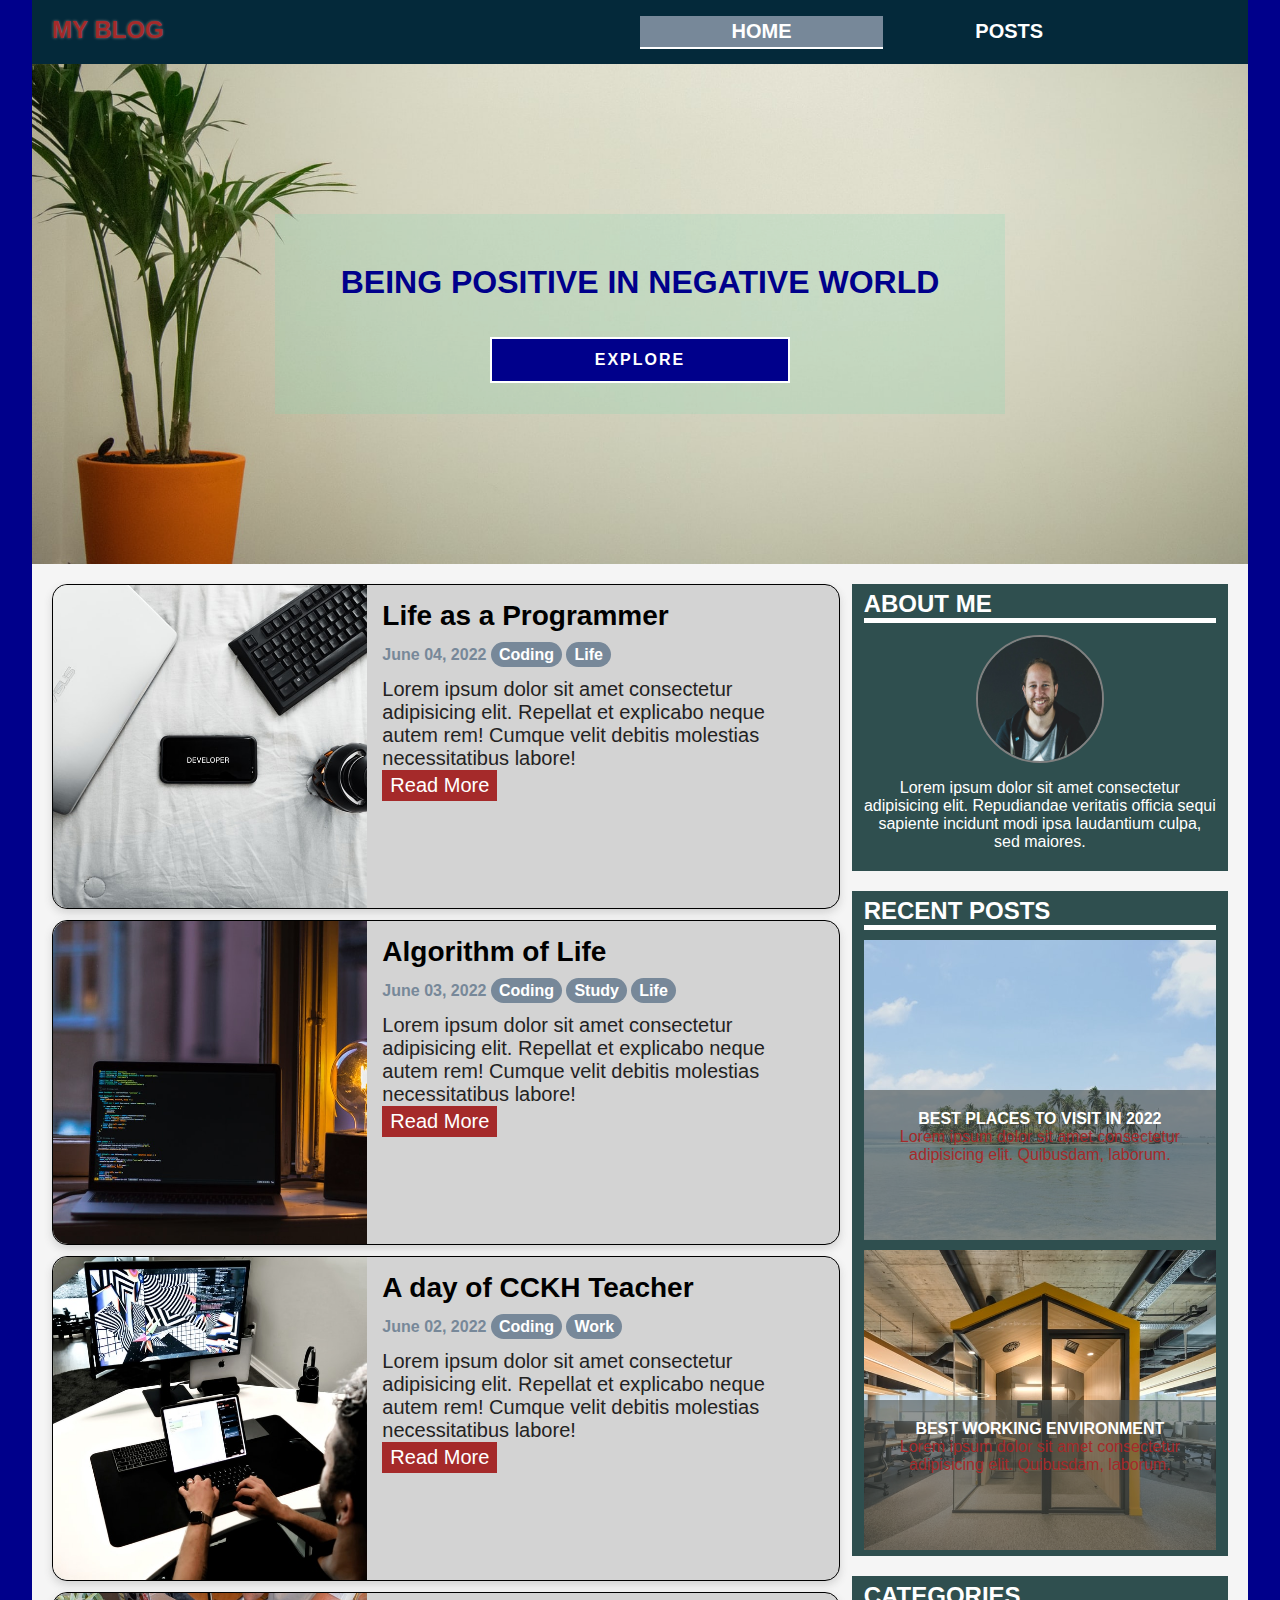
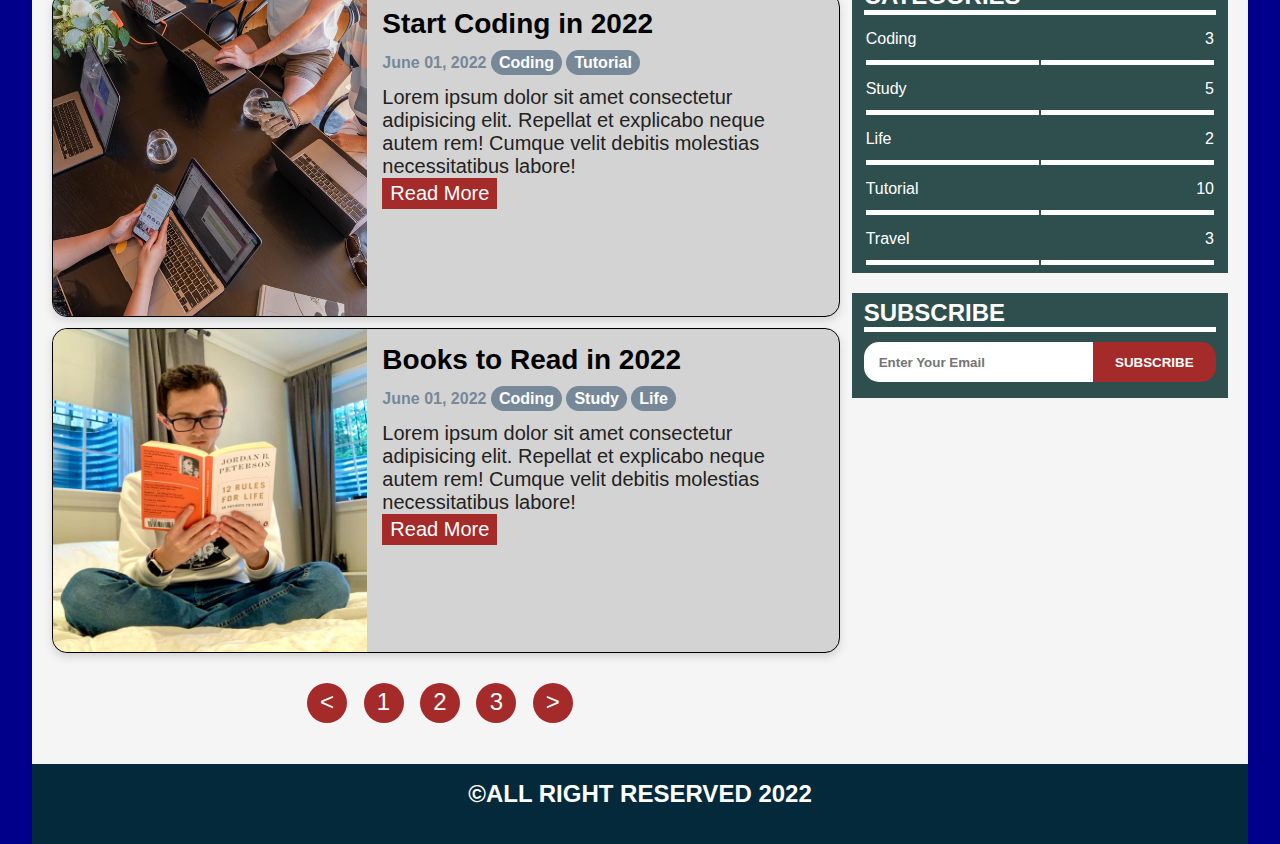
<file: index.html>
<!DOCTYPE html>
<html lang="en">
<head>
    <meta charset="UTF-8">
    <meta http-equiv="X-UA-Compatible" content="IE=edge">
    <meta name="viewport" content="width=device-width, initial-scale=1.0">
    <title>MY BLOG</title>
    <link rel="stylesheet" href="style.css">
</head>
<body>
    <nav>
        <span class="logo">
            MY BLOG
        </span>

        <ul>
            <li class="active">
                <a href="index.html">HOME</a>
            </li>
            <li>
                <a href="article.html">POSTS</a>
            </li>
        </ul>
    </nav>

    <header>
        <div class="box">
            <h4 class="quote">
                BEING POSITIVE IN NEGATIVE WORLD
            </h4>
            <button class="explore">EXPLORE</button>
        </div>
    </header>

    <main>
        <section class="blogposts">
            <article class="post">
                <img src="images/post1.jpg" alt="" class="thumbnail">
                <div class="preview">
                    <h2 class="title">Life as a Programmer</h2>
                    <h5 class="publishdate">
                        June 04, 2022
                        <span class="type">Coding</span>
                        <span class="type">Life</span>
                    </h5>
                    <p class="description">
                        Lorem ipsum dolor sit amet consectetur adipisicing elit. Repellat et explicabo neque autem rem! Cumque velit debitis molestias necessitatibus labore! <br>
                        <a href="article.html" class="more">Read More</a>
                    </p>
                </div>
            </article>
            <article class="post">
                <img src="images/post2.jpg" alt="" class="thumbnail">
                <div class="preview">
                    <h2 class="title">Algorithm of Life</h2>
                    <h5 class="publishdate">
                        June 03, 2022
                        <span class="type">Coding</span>
                        <span class="type">Study</span>
                        <span class="type">Life</span>
                    </h5>
                    <p class="description">
                        Lorem ipsum dolor sit amet consectetur adipisicing elit. Repellat et explicabo neque autem rem! Cumque velit debitis molestias necessitatibus labore! <br>
                        <a href="article.html" class="more">Read More</a>
                    </p>
                </div>
            </article>
            <article class="post">
                <img src="images/post3.jpg" alt="" class="thumbnail">
                <div class="preview">
                    <h2 class="title">A day of CCKH Teacher</h2>
                    <h5 class="publishdate">
                        June 02, 2022
                        <span class="type">Coding</span>
                        <span class="type">Work</span>
                    </h5>
                    <p class="description">
                        Lorem ipsum dolor sit amet consectetur adipisicing elit. Repellat et explicabo neque autem rem! Cumque velit debitis molestias necessitatibus labore! <br>
                        <a href="article.html" class="more">Read More</a>
                    </p>
                </div>
            </article>
            <article class="post">
                <img src="images/post4.jpg" alt="" class="thumbnail">
                <div class="preview">
                    <h2 class="title">Start Coding in 2022</h2>
                    <h5 class="publishdate">
                        June 01, 2022
                        <span class="type">Coding</span>
                        <span class="type">Tutorial</span>
                    </h5>
                    <p class="description">
                        Lorem ipsum dolor sit amet consectetur adipisicing elit. Repellat et explicabo neque autem rem! Cumque velit debitis molestias necessitatibus labore! <br>
                        <a href="article.html" class="more">Read More</a>
                    </p>
                </div>
            </article>
            <article class="post">
                <img src="images/post5.jpg" alt="" class="thumbnail">
                <div class="preview">
                    <h2 class="title">Books to Read in 2022</h2>
                    <h5 class="publishdate">
                        June 01, 2022
                        <span class="type">Coding</span>
                        <span class="type">Study</span>
                        <span class="type">Life</span>
                    </h5>
                    <p class="description">
                        Lorem ipsum dolor sit amet consectetur adipisicing elit. Repellat et explicabo neque autem rem! Cumque velit debitis molestias necessitatibus labore! <br>
                        <a href="article.html" class="more">Read More</a>
                    </p>
                </div>
            </article>

            <div class="pagination">
                <a href="#" class="page">&lt;</a>
                <a href="#" class="page">1</a>
                <a href="#" class="page">2</a>
                <a href="#" class="page">3</a>
                <a href="#" class="page">&gt;</a>
            </div>

        </section>
        <section class="other">
            <div class="about-me">
                <h2 class="section-title">
                    ABOUT ME
                </h2>
                <img src="images/profile.jpg" alt="" class="profile">
                <p>
                    Lorem ipsum dolor sit amet consectetur adipisicing elit. Repudiandae veritatis officia sequi sapiente incidunt modi ipsa laudantium culpa, sed maiores.
                </p>
            </div>

            <div class="recent-posts">
                <h2 class="section-title">RECENT POSTS</h2>
                <article class="r-post">
                    <div class="thumb" style="background-image: url('images/post6.jpg');">
                        <div class="overlay">
                            <h4 class="r-title">BEST PLACES TO VISIT IN 2022</h4>
                            <p class="r-desc">
                                Lorem ipsum dolor sit amet consectetur adipisicing elit. Quibusdam, laborum.
                            </p>
                        </div>

                    </div>
                </article>
                <article class="r-post">
                    <div class="thumb" style="background-image: url('images/post7.jpg');">
                        <div class="overlay">
                            <h4 class="r-title">BEST WORKING ENVIRONMENT</h4>
                            <p class="r-desc">
                                Lorem ipsum dolor sit amet consectetur adipisicing elit. Quibusdam, laborum.
                            </p>
                        </div>

                    </div>
                </article>
                
                
            </div>

            <div class="categories">
                <h2 class="section-title">CATEGORIES</h2>
                <table>
                    <tr>
                        <td class="col-left">Coding</td>
                        <td class="col-right">3</td>
                    </tr>
                    <tr>
                        <td class="col-left">Study</td>
                        <td class="col-right">5</td>
                    </tr>
                    <tr>
                        <td class="col-left">Life</td>
                        <td class="col-right">2</td>
                    </tr>
                    <tr>
                        <td class="col-left">Tutorial</td>
                        <td class="col-right">10</td>
                    </tr>
                    <tr>
                        <td class="col-left">Travel</td>
                        <td class="col-right">3</td>
                    </tr>
                </table>
            </div>

            <div class="subscribe">
                <h2 class="section-title">SUBSCRIBE</h2>
                <form action="" class="wrapper">
                    <input type="email" name="email" id="email" placeholder="Enter Your Email">
                    <input type="submit" value="SUBSCRIBE">
                </form>
            </div>

        </section>
    </main>

    <footer>
        <h2 class="section-title">
            &copy;ALL RIGHT RESERVED 2022
        </h2>
    </footer>





    
</body>
</html>
</file>
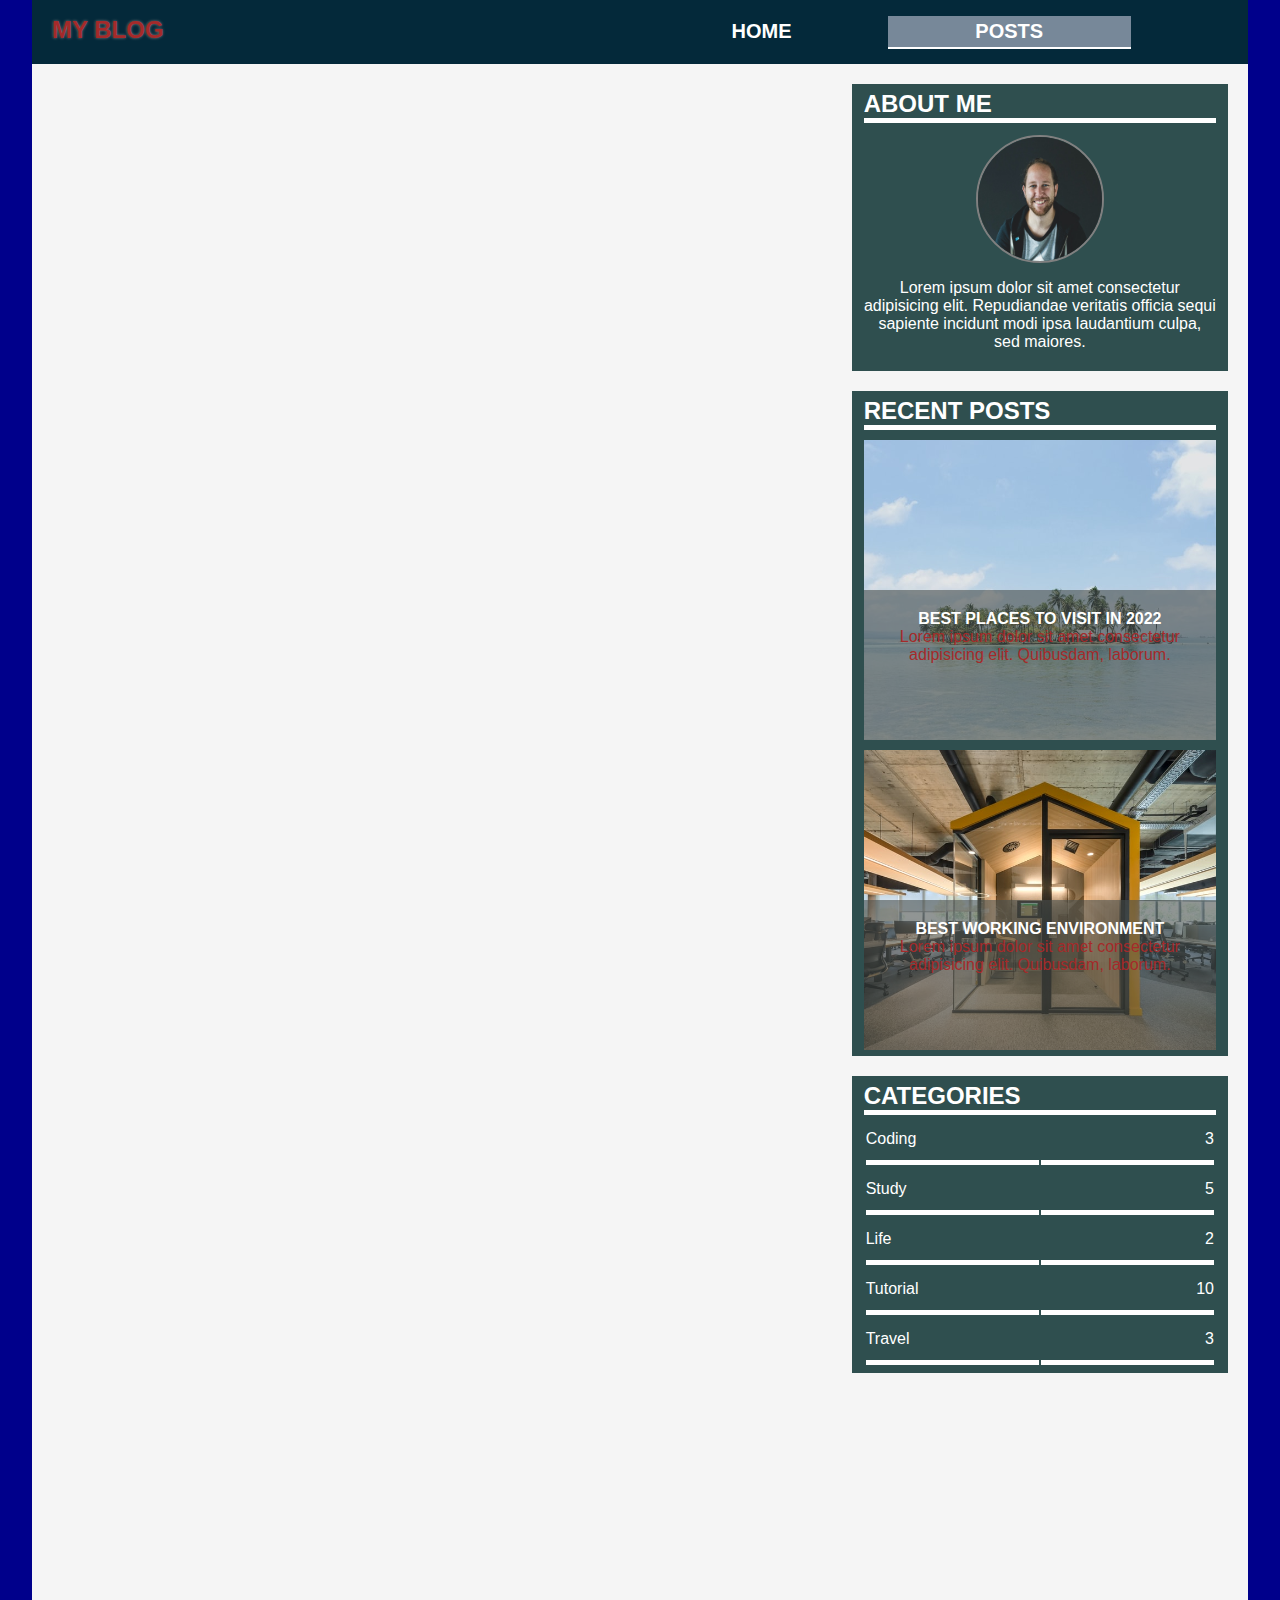
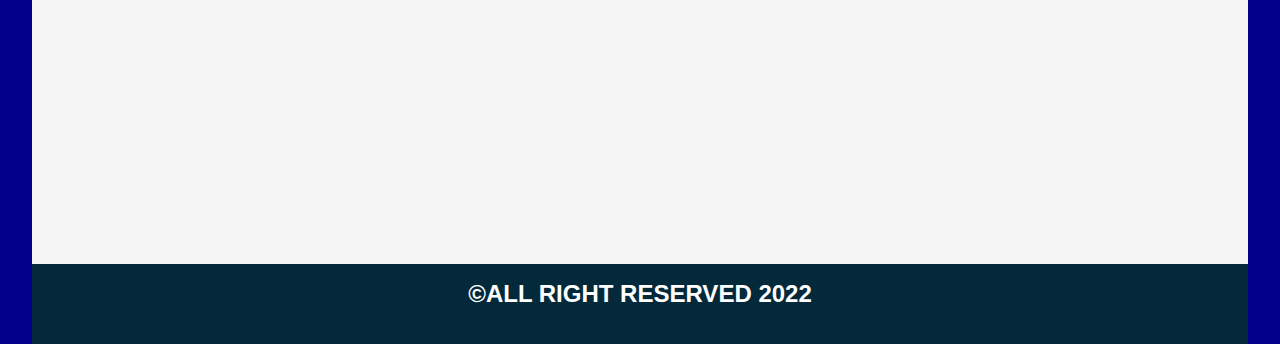
<file: article.html>
<!DOCTYPE html>
<html lang="en">
<head>
    <meta charset="UTF-8">
    <meta http-equiv="X-UA-Compatible" content="IE=edge">
    <meta name="viewport" content="width=device-width, initial-scale=1.0">
    <title>ARTICLE | BLOG</title>
    <link rel="stylesheet" href="style.css">
</head>
<body>
    <nav>
        <span class="logo">
            MY BLOG
        </span>

        <ul>
            <li>
                <a href="index.html">HOME</a>
            </li>
            <li class="active">
                <a href="article.html">POSTS</a>
            </li>
        </ul>
    </nav>

    <main>
        <section class="blogposts">


        </section>
        
        <section class="other">
            <div class="about-me">
                <h2 class="section-title">
                    ABOUT ME
                </h2>
                <img src="images/profile.jpg" alt="" class="profile">
                <p>
                    Lorem ipsum dolor sit amet consectetur adipisicing elit. Repudiandae veritatis officia sequi sapiente incidunt modi ipsa laudantium culpa, sed maiores.
                </p>
            </div>

            <div class="recent-posts">
                <h2 class="section-title">RECENT POSTS</h2>
                <article class="r-post">
                    <div class="thumb" style="background-image: url('images/post6.jpg');">
                        <div class="overlay">
                            <h4 class="r-title">BEST PLACES TO VISIT IN 2022</h4>
                            <p class="r-desc">
                                Lorem ipsum dolor sit amet consectetur adipisicing elit. Quibusdam, laborum.
                            </p>
                        </div>

                    </div>
                </article>
                <article class="r-post">
                    <div class="thumb" style="background-image: url('images/post7.jpg');">
                        <div class="overlay">
                            <h4 class="r-title">BEST WORKING ENVIRONMENT</h4>
                            <p class="r-desc">
                                Lorem ipsum dolor sit amet consectetur adipisicing elit. Quibusdam, laborum.
                            </p>
                        </div>

                    </div>
                </article>
                
                
            </div>

            <div class="categories">
                <h2 class="section-title">CATEGORIES</h2>
                <table>
                    <tr>
                        <td class="col-left">Coding</td>
                        <td class="col-right">3</td>
                    </tr>
                    <tr>
                        <td class="col-left">Study</td>
                        <td class="col-right">5</td>
                    </tr>
                    <tr>
                        <td class="col-left">Life</td>
                        <td class="col-right">2</td>
                    </tr>
                    <tr>
                        <td class="col-left">Tutorial</td>
                        <td class="col-right">10</td>
                    </tr>
                    <tr>
                        <td class="col-left">Travel</td>
                        <td class="col-right">3</td>
                    </tr>
                </table>
            </div>

        </section>
    </main>

    <footer>
        <h2 class="section-title">
            &copy;ALL RIGHT RESERVED 2022
        </h2>
    </footer>
    







    
    
</body>
</html>
</file>
<file: style.css>
* {
    margin: 0;
    padding: 0;
    box-sizing: border-box;
}

body {
    font-family: 'Trebuchet MS', 'Lucida Sans Unicode', 'Lucida Grande', 'Lucida Sans', Arial, sans-serif;
    background-color: lightsteelblue;
    width: 95%;
    margin: 0 auto;
}

button,
input,
select {
    font-family: 'Trebuchet MS', 'Lucida Sans Unicode', 'Lucida Grande', 'Lucida Sans', Arial, sans-serif;
}

nav {
    background-color: #04293A;
    height: 64px;
    padding-top: 16px;
    position: sticky;
    top: 0;
}

.logo {
    display: inline-block;
    width: 40%;
    font-weight: bold;
    font-size: 24px;
    padding-left: 20px;
    color: brown;
    text-shadow: 0 0 3px grey;
}

nav ul {
    list-style-type: none;
    width: 50%;
    float: right;
}

nav ul li {
    display: inline-block;
    width: 40%;
    text-align: center;
    padding: 4px;
}

nav ul li a {
    text-decoration: none;
    color: white;
    font-weight: bold;
    font-size: 20px;
    transition: all 1s linear;
}

/* nav ul li:hover {
    background-color: dimgray;
    border-bottom: 2px solid white;
} */
.active {
    background-color: lightslategray;
    border-bottom: 2px solid white;
}

header {
    height: 300px;
    padding-top: 50px;
    background-image: url('images/banner.jpg');
    background-position: bottom left;
    background-size: cover;
}

.box {
    width: 75%;
    height: 200px;
    margin: 0 auto;
    background-color: rgba(119, 218, 178, 0.2);
    text-align: center;
    padding: 40px 25px;
}

.quote {
    margin-bottom: 25px;
    font-weight: bold;
    color: darkblue;
    font-size: 24px;
}

.explore {
    width: 50%;
    padding: 12px;
    letter-spacing: 2px;
    font-weight: bold;
    font-size: 16px;
    color: white;
    background-color: darkblue;
    border: 2px solid white;
}

main {
    background-color: whitesmoke;
    /* height: 4000px; */
    padding: 20px;
    /* padding-top: 20px; */
}


.post {
    background-color: lightgray;
    max-width: 500px;
    margin: 0 auto;
    height: 490px;
    border-radius: 15px;
    box-shadow: 0 4px 8px lightgray;
    border: 1px solid black;
    margin-bottom: 10px;
}
.post:hover {
    box-shadow: 0 8px 16px lightgray;
}
.post .thumbnail {
    width: 100%;
    height: 250px;
    border-radius: 15px 15px 0 0;

}

.post .preview {
    padding: 15px;
}

.post .preview h2,
h5,
p {
    margin-bottom: 8px;
}

.title {
    font-size: 32px;
}

.publishdate {
    color: lightslategray;
    font-size: 16px;
}

.description {
    color: rgb(35, 34, 34);
    font-size: 20px;
}


.type {
    padding: 4px 8px;
    background-color: lightslategray;
    border-radius: 15px;
    color: white;
}

.more {
    display: inline-block;
    padding: 4px 8px;
    background-color: brown;
    color: white;
    text-decoration: none;
}

.pagination {
    text-align: center;
    height: 80px;
    padding-top: 20px;
    /* background-color: #04293A; */
}

.pagination .page {
    text-decoration: none;
    color: white;
    display: inline-block;
    font-size: 24px;
    margin-right: 12px;
    width: 40px;
    height: 40px;
    padding-top: 5px;
    border-radius: 50%;
    background-color: brown;
}

.pagination .page:hover {
    background-color: red;
}

.about-me {
    background-color: darkslategray;
    padding: 6px 12px;
    text-align: center;
    margin-bottom: 20px;
}

.profile {
    width: 128px;
    height: 128px;
    border-radius: 50%;
    border: 2px solid grey;
}

.about-me h2,
img,
p {
    margin-bottom: 12px;
    color: white;
}

.section-title {
    text-align: left;
    color: white;
    border-bottom: 5px solid white;
}

.recent-posts {
    background-color: darkslategray;
    padding: 6px 12px;
}

.r-post {
    height: 200px;
    margin-top: 10px;
}

.thumb {
    height: 100%;
    background-position: bottom center;
    background-size: cover;
    text-align: center;
    padding-top: 100px;
}

.overlay {
    height: 100px;
    padding: 20px 0;
    background-color: rgba(72, 79, 76, 0.6);
}

.overlay h4 {
    color: white;
}

.overlay p {
    color: brown;
}

.categories {
    background-color: darkslategray;
    padding: 6px 12px;
    margin-top: 20px;
}

table {
    width: 100%;
    color: white;
    /* border-collapse: collapse; */
}

table tr {
    height: 48px;

}

table tr td {
    width: 50%;

}

.col-left {
    text-align: left;
    border-bottom: 5px solid white;
}

.col-right {
    text-align: right;
    border-bottom: 5px solid white;
}

footer {
    height: 80px;
    background-color: #04293A;
    /* padding: 12px; */
}

footer .section-title {
    text-align: center;
    padding-top: 16px;
    border: none;
}

.subscribe {
    background-color: darkslategray;
    padding: 6px 12px;
    margin-top: 20px;
}

.wrapper {
    display: block;
    /* text-align: center; */
    padding: 10px 0;
}

.wrapper input {
    /* display: inline-block; */
    height: 40px;
}

.wrapper input[type="email"] {
    width: 65%;
    border: none;
    font-weight: bold;
    border: none;
    border-radius: 15px 0 0 15px;
    padding-left: 15px;
    float: left;

}
.wrapper input[type="email"]:focus {
    outline: none;
}

.wrapper input[type="submit"] {
    width: 35%;
    background-color: brown;
    color: white;
    border: none;
    font-weight: bold;
    border-radius: 0 15px 15px 0;
}


/* Media Query: Tablet */
@media screen and (min-width: 768px) {
    body {
        background-color: rgb(113, 113, 231);
    }

    header {
        height: 400px;
        padding-top: 100px;
    }

    .box {
        max-width: 60%;
        padding: 50px 25px;
    }

    .quote {
        margin-bottom: 36px;
        font-size: 28px;
    }

    .explore {
        width: 250px;
    }

    .post {
        height: 250px;
        /* width: 100%; */
        max-width: 750px;
        clear: both;
    }

    .post .thumbnail {
        width: 40%;
        height: 100%;
        border-radius: 15px 0 0 15px;
        float: left;
        margin-right: 15px;
    }

    .post .preview h2,
    h5,
    p {
        margin-bottom: 16px;
    }

    .r-post {
        height: 300px;
        margin-top: 10px;
    }

    .thumb {
        padding-top: 200px;
    }

}



/* Media Qyery: Tablet/Laptop with Medium Screen */
@media screen and (min-width: 992px) {
    body {
        background-color: rgb(187, 187, 237);
    }

    header {
        height: 500px;
        padding-top: 150px;
    }

    .quote {
        font-size: 32px;
    }

    .explore {
        width: 300px;
    }
    main {
        height: 1800px;
        padding: 20px;
    }

    .blogposts {
        width: 67%;
        float: left;
    }

    .other {
        width: 32%;
        float: right;
        /* clear: both; */
    }

    footer {
        clear: both;
    }
    
    .post {
        height: 325px;
        
    }
    .post .thumbnail {
        width: 50%;
    }
    .post .preview h2, h5, p {
        margin-bottom: 14px;
    }

    .title {
        font-size: 28px;
    }
/* 
    .publishdate {
        font-size: 20px;
    }

    .description {
        font-size: 24px;
    } */

    /* .about-me {
        height: 300px;
    }
    
    .profile {
        float: left;
        width: 200px;
        height: 200px;
        border-radius: 0;
        margin-right: 32px;
    }
    .section-title {
        font-size: 32px;
    }
    .about-me p {
        text-align: left;
        font-size: 28px;
    }
    .recent-posts {
        text-align: center;
    }
    .r-post {
        width: 45%;
        display: inline-block;
    }
    table {
        width: 50%;
        margin: 0 auto;
    } */

    .r-post {
        height: 300px;
        margin-top: 10px;
    }

    .thumb {
        padding-top: 150px;
    }
    .overlay {
        height: 150px;
    
    }

}


/* Media Query for Bigger Screen */
@media only screen and (min-width: 1200px) {
    body {
        background-color: darkblue;
    }
    /* main {
        height: 1800px;
    } */
    .post {
        height: 325px;
        max-width: 850px;
    }
    .post .thumbnail {
        width: 40%;
    }
}
</file>
